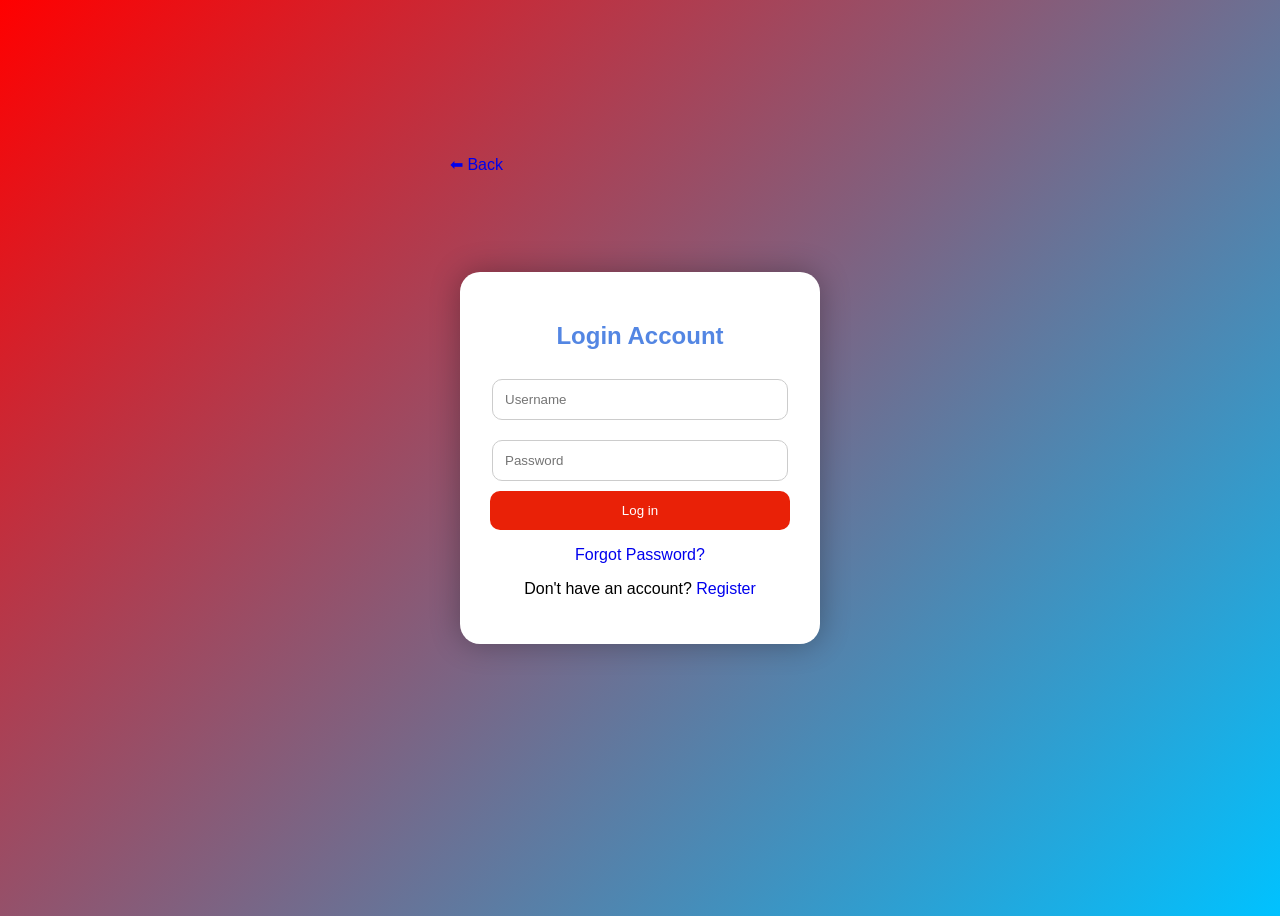
<file: Log_in.html>
<!DOCTYPE html>
    <html>
    <head>
    <title>GameVerse Login</title>

    <style>
    body{
        font-family: Arial, sans-serif;
        background: linear-gradient(135deg,#FF0000,#00C2FF);
        display:flex;
        justify-content:center;
        align-items:center;
        height:100vh;
    }

    .login-box{
        background:white;
        padding:30px;
        border-radius:20px;
        width:300px;
        text-align:center;
        box-shadow:0 0 30px rgba(0,0,0,0.3);
    }

    .login-box h2{
        color:#5386e3;
    }

    input{
        width:90%;
        padding:12px;
        margin:10px 0;
        border:1px solid #ccc;
        border-radius:10px;
    }

    button{
        width:100%;
        padding:12px;
        border:none;
        border-radius:10px;
        background:#e92107;
        color:white;
        cursor:pointer;
        transition:0.3s;
    }

    button:hover{
        background:#bf25d6;
        box-shadow:0 0 20px rgb(79, 143, 143);
    }

    a{
        text-decoration:none;
    }

.back-btn {
    position: fixed;
    top: 155px;
    left: 450px;
}
    
    </style>

    </head>
    <body>

    <div class="login-box">
        <h2>Login Account</h2>
<a href="E:\GAMES\Index\index.html" class="back-btn">⬅ Back</a>
        <form>
            <input type="text" placeholder="Username" required>
            <input type="password" placeholder="Password" required>

            <button type="submit">Log in</button>

            <p><a href="#">Forgot Password?</a></p>
            <p>Don't have an account? <a href="#">Register</a></p>
        </form>
    </div>



    </body>
    </html>
</file>
